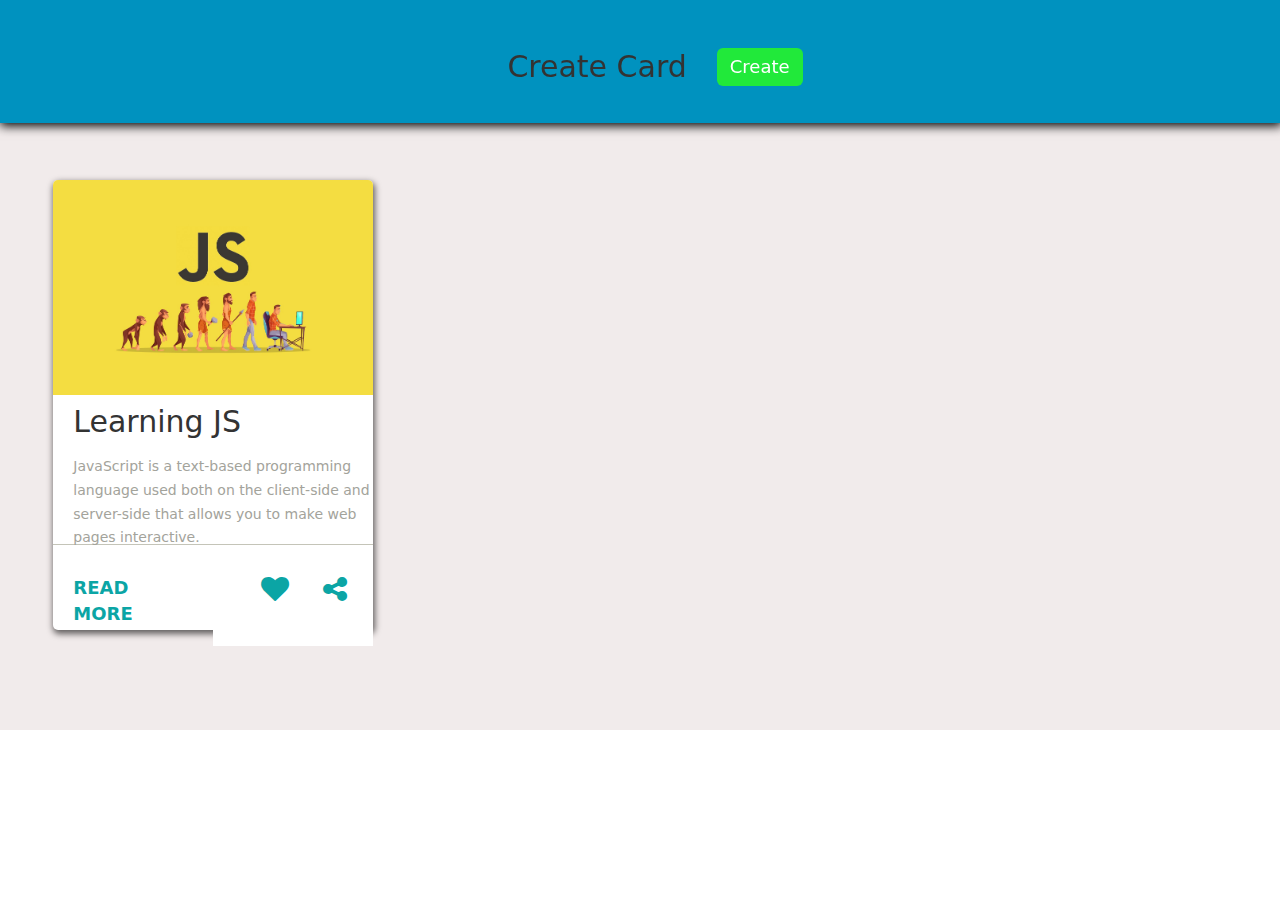
<file: index.html>
<!DOCTYPE html>
<html>
<head>
	<title>Adding data</title>
	<link rel="stylesheet" type="text/css" href="css/adding_cards.css">
<link rel="stylesheet" href="https://cdnjs.cloudflare.com/ajax/libs/font-awesome/4.7.0/css/font-awesome.min.css">
  <meta name="viewport" content="width=device-width, initial-scale=1">
  <link rel="stylesheet" href="https://maxcdn.bootstrapcdn.com/bootstrap/3.4.1/css/bootstrap.min.css">
  <script src="https://ajax.googleapis.com/ajax/libs/jquery/3.5.1/jquery.min.js"></script>
  <script src="https://maxcdn.bootstrapcdn.com/bootstrap/3.4.1/js/bootstrap.min.js"></script>
</head>
<body>
    <div id="container" class="container">
  <h2>Create Card</h2>
  <!-- Trigger the modal with a button -->
  <button type="button" class="btn btn-default btn-lg" id="myBtn">Create</button>
  <!-- Modal -->
  <div class="modal fade" id="myModal" role="dialog">
    <div class="modal-dialog">
      <!-- Modal content-->
      <div class="modal-content">
        <div class="modal-header" style="padding:35px 50px;">
          <button type="button" class="close" data-dismiss="modal">&times;</button>
          <h4>Create Card</h4>
        </div>
        <div class="modal-body" style="padding:40px 50px;">
          <form role="form">
            <div class="form-group">
              <label for="image">Image</label>
              <input type="text" class="form-control" id="image" placeholder="Folder/Image Name">
            </div>
            <div class="form-group">
              <label for="title">Title</label>
              <input type="text" class="form-control" id="title" placeholder="Enter Title">
            </div>
            <div class="form-group">
              <label for="content">Content</label>
              <textarea type="text" class="form-control" id="content" placeholder="Enter Content"></textarea> 
            </div>
            <div class="form-group">
              <label for="link">Link</label>
              <input type="text" class="form-control" id="link" placeholder="Enter Link with .html">
            </div>
              <button id ="btnSave" class="btn btn-success btn-blocks" onclick="card_saver();return false;">Create</button>
          </form>
        </div>
      </div>
      
    </div>
  </div> 
</div>
<div id="main_div"></div>

<script type="text/javascript">
	$(document).ready(function(){
  $("#myBtn").click(function(){
    $("#myModal").modal();
    $('#btnSave').click(function() {
   $('#myModal').modal('hide');
});
  });
});
   document.getElementById('main_div').innerHTML += '<div class ="cards"><img src="image/js.jpeg">'+'<h1 class="h1">' + "Learning JS" + '</h1><p>' + "JavaScript is a text-based programming language used both on the client-side and server-side that allows you to make web pages interactive." + '</p><a href= " ' + "js_cards.html"+ '" target="blank">READ MORE</a><i class="fa fa-2x fa-heart">' + '</i><i class="fa fa-2x fa-share-alt i1">' + '</i></div>';

      var data = [];
      var storedNames = JSON.parse(localStorage.getItem("data"));
      for (var i = 0; i < storedNames.length; i++) 
			{ 

      document.getElementById('main_div').innerHTML += '<div class ="cards"><img src="'+storedNames[i].image+'">'+'<h1 class="h1">' + storedNames[i].title + '</h1><p>' + storedNames[i].content + '</p><a href= " ' + storedNames[i].link+ '" target="blank">READ MORE</a><i class="fa fa-2x fa-heart">' + '</i><i class="fa fa-2x fa-share-alt i1">' + '</i></div>';
			}
			function card_saver() {
				  if (storedNames !== null) 
      {
					for (var i = 0; i < storedNames.length; i++) 
          {
					     data.push(storedNames[i]);
					}
				var image = document.getElementById('image').value;
				var title = document.getElementById('title').value;
				var content = document.getElementById('content').value;
				var link = document.getElementById('link').value;
        data.push({image : image, title : title, content : content, link : link})
				localStorage.setItem("data", JSON.stringify(data));
				location.reload();
			}else{ 
    				var image = document.getElementById('image').value;
    				var title = document.getElementById('title').value;
    				var content = document.getElementById('content').value;
    				var link = document.getElementById('link').value;
    				data.push({image : image, title : title, content : content, link : link});
    				localStorage.setItem("data", JSON.stringify(data));
    				location.reload();
		      }
}
 window.addEventListener('scroll',function() {
       var header = document.getElementById('container');
       header.classList.toggle('sticky',window.scrollY > 0);
     })
</script>
</body>
</html>
</file>
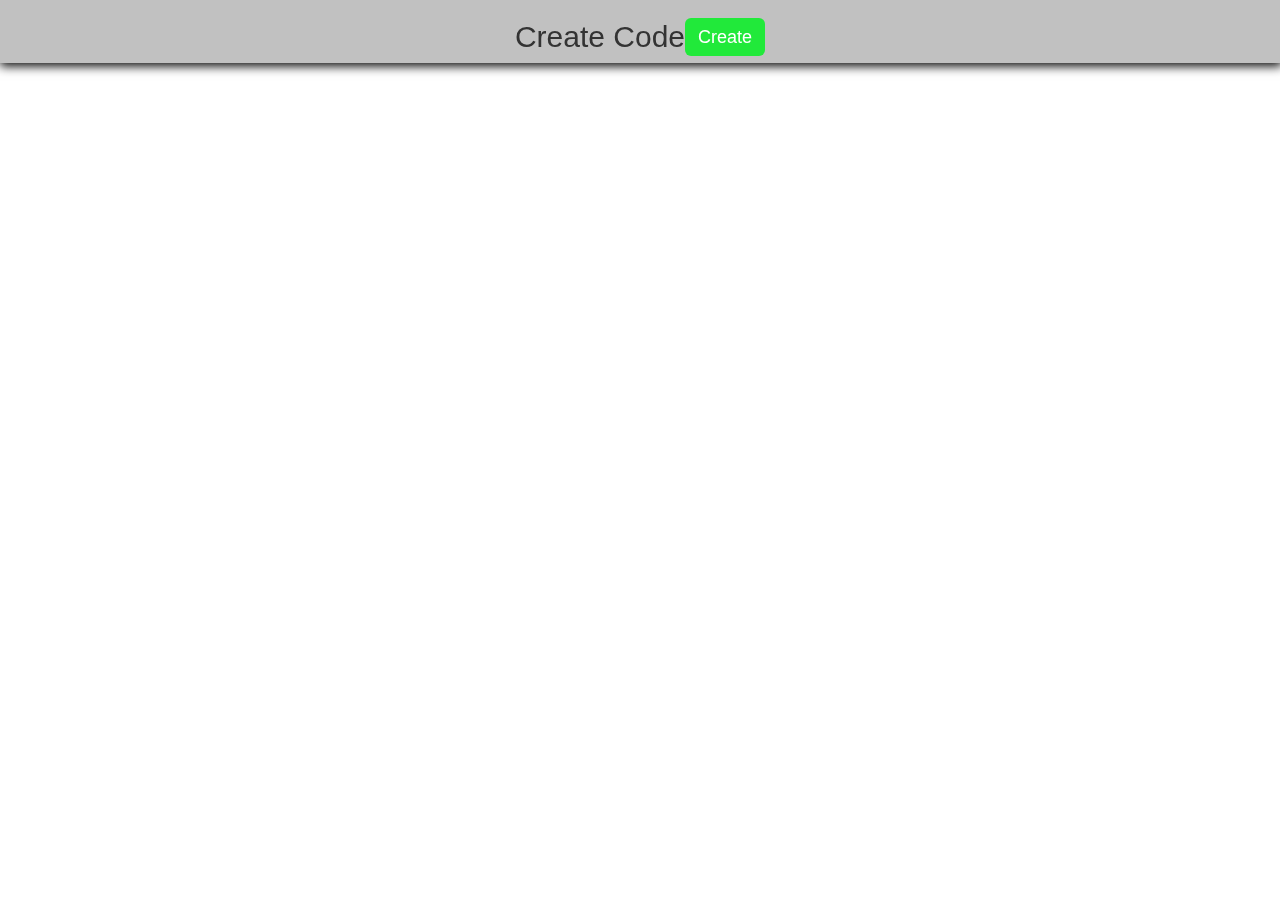
<file: adding_anagram.html>
<!DOCTYPE html>
<html>
<head>
	<title>Anagram_code</title>
	<link rel="stylesheet" type="text/css" href="css/codes.css">
	<link rel="stylesheet" href="https://cdnjs.cloudflare.com/ajax/libs/font-awesome/4.7.0/css/font-awesome.min.css">
  <meta name="viewport" content="width=device-width, initial-scale=1">
  <link rel="stylesheet" href="https://maxcdn.bootstrapcdn.com/bootstrap/3.4.1/css/bootstrap.min.css">
  <script src="https://ajax.googleapis.com/ajax/libs/jquery/3.5.1/jquery.min.js"></script>
  <script src="https://maxcdn.bootstrapcdn.com/bootstrap/3.4.1/js/bootstrap.min.js"></script>
</head>
<body>
	<div id="container" class="container">
  <h3>Create Code</h3>
  <!-- Trigger the modal with a button -->
  <button type="button" class="btn btn-default btn-lg" id="myBtn">Create</button>
  <!-- Modal -->
  <div class="modal fade" id="myModal" role="dialog">
    <div class="modal-dialog">
      <!-- Modal content-->
      <div class="modal-content">
        <div class="modal-header" style="padding:35px 50px;">
          <button type="button" class="close" data-dismiss="modal">&times;</button>
          <h4>Create Code</h4>
        </div>
        <div class="modal-body" style="padding:40px 50px;">
          <form role="form">
            <div class="form-group">
              <label for="heading">Task Heading</label>
              <input type="text" class="form-control" id="heading" placeholder="Task Heading">
            </div>
            <div class="form-group">
              <label for="definition">Definition</label>
              <input type="text" class="form-control" id="definition" value="Definition:">
            </div>
            <div class="form-group">
              <label for="content">Content</label>
              <textarea type="text" class="form-control" id="content" placeholder="Enter Content"></textarea> 
            </div>
            <div class="form-group">
              <label for="code_title">Code Title</label>
              <input type="text" class="form-control" id="code_title" value="Code:">
            </div>
            <div class="form-group">
              <label for="code">Code</label>
              <textarea type="text" class="form-control" id="code" placeholder="Enter Code"></textarea> 
            </div>
            <div class="form-group">
              <label for="temp_heading">Temp Heading</label>
              <input type="text" class="form-control" id="temp_heading" placeholder="Task Heading">
            </div>
            <div class="form-group">
              <label for="temp_definition">Definition</label>
              <input type="text" class="form-control" id="temp_definition" value="Definition:">
            </div>
            <div class="form-group">
              <label for="temp_content">Content</label>
              <textarea type="text" class="form-control" id="temp_content" placeholder="Enter Content"></textarea> 
            </div>
            <div class="form-group">
             <label for="result">Result</label>
              <input type="text" class="form-control" id="result" value="Result:">
            </div>
            <div class="form-group">
              <label for="result_content">Content</label>
              <textarea type="text" class="form-control" id="result_content" placeholder="Enter Content"></textarea> 
            </div>
              <button id ="btnSave" class="btn btn-success btn-blocks" onclick="card_saver();return false;">Create</button>
          </form>
        </div>
      </div>  
    </div>
  </div> 
</div>
<div id="container1">
</div>

<script type="text/javascript">
	$(document).ready(function(){
              $("#myBtn").click(function(){
                $("#myModal").modal();
                $('#btnSave').click(function() {
               $('#myModal').modal('hide');
            });
              });
            });

			      var anagram = [];
      var storedNames = JSON.parse(localStorage.getItem("anagram"));
      for (var i = 0; i < storedNames.length; i++) 
      { 
      document.getElementById('container1').innerHTML += '<div class ="task"><h1>' + storedNames[i].heading + '</h1><h2>' + storedNames[i].definition + '</h2><p>' + storedNames[i].content + '</p></div><div class ="temp"><h1>' + storedNames[i].temp_heading + '</h1><h2>' + storedNames[i].temp_definition + '</h2><p>' + storedNames[i].temp_content + '</p></div><div class ="code"><h1>' + storedNames[i].code_title + '</h1><pre>' + storedNames[i].code + '</pre></div><div class ="result"><h1>' + storedNames[i].result + '</h1><p>' + storedNames[i].result_content + '</p></div>';

      }
      function card_saver() {
          if (storedNames !== null) 
      {
          for (var i = 0; i < storedNames.length; i++) 
          {
               anagram.push(storedNames[i]);
          }
        var heading = document.getElementById('heading').value;
        var definition = document.getElementById('definition').value;
        var content = document.getElementById('content').value;
        var code_title = document.getElementById('code_title').value;
        var code = document.getElementById('code').value;
        var temp_heading = document.getElementById('temp_heading').value;
        var temp_definition = document.getElementById('temp_definition').value;
        var temp_content = document.getElementById('temp_content').value;
        var result = document.getElementById('result').value;
        var result_content = document.getElementById('result_content').value;
        anagram.push(
        	{heading : heading, definition : definition, content : content, code_title : code_title, code : code, temp_heading : temp_heading, temp_definition : temp_definition, temp_content : temp_content, result : result, result_content : result_content});
        localStorage.setItem("anagram", JSON.stringify(anagram));
        location.reload();
      }else{ 
            var heading = document.getElementById('heading').value;
        var definition = document.getElementById('definition').value;
        var content = document.getElementById('content').value;
        var code_title = document.getElementById('code_title').value;
        var code = document.getElementById('code').value;
        var temp_heading = document.getElementById('temp_heading').value;
        var temp_definition = document.getElementById('temp_definition').value;
        var temp_content = document.getElementById('temp_content').value;
        var result = document.getElementById('result').value;
        var result_content = document.getElementById('result_content').value;
        anagram.push(
        	{heading : heading, definition : definition, content : content, code_title : code_title, code : code, temp_heading : temp_heading, temp_definition : temp_definition, temp_content : temp_content, result : result, result_content : result_content});
        localStorage.setItem("anagram", JSON.stringify(anagram));
        location.reload();
          }
}
       window.addEventListener('scroll',function() {
       var header = document.getElementById('container');
       header.classList.toggle('sticky',window.scrollY > 0);
     })
</script>
</body>
</html>
</file>
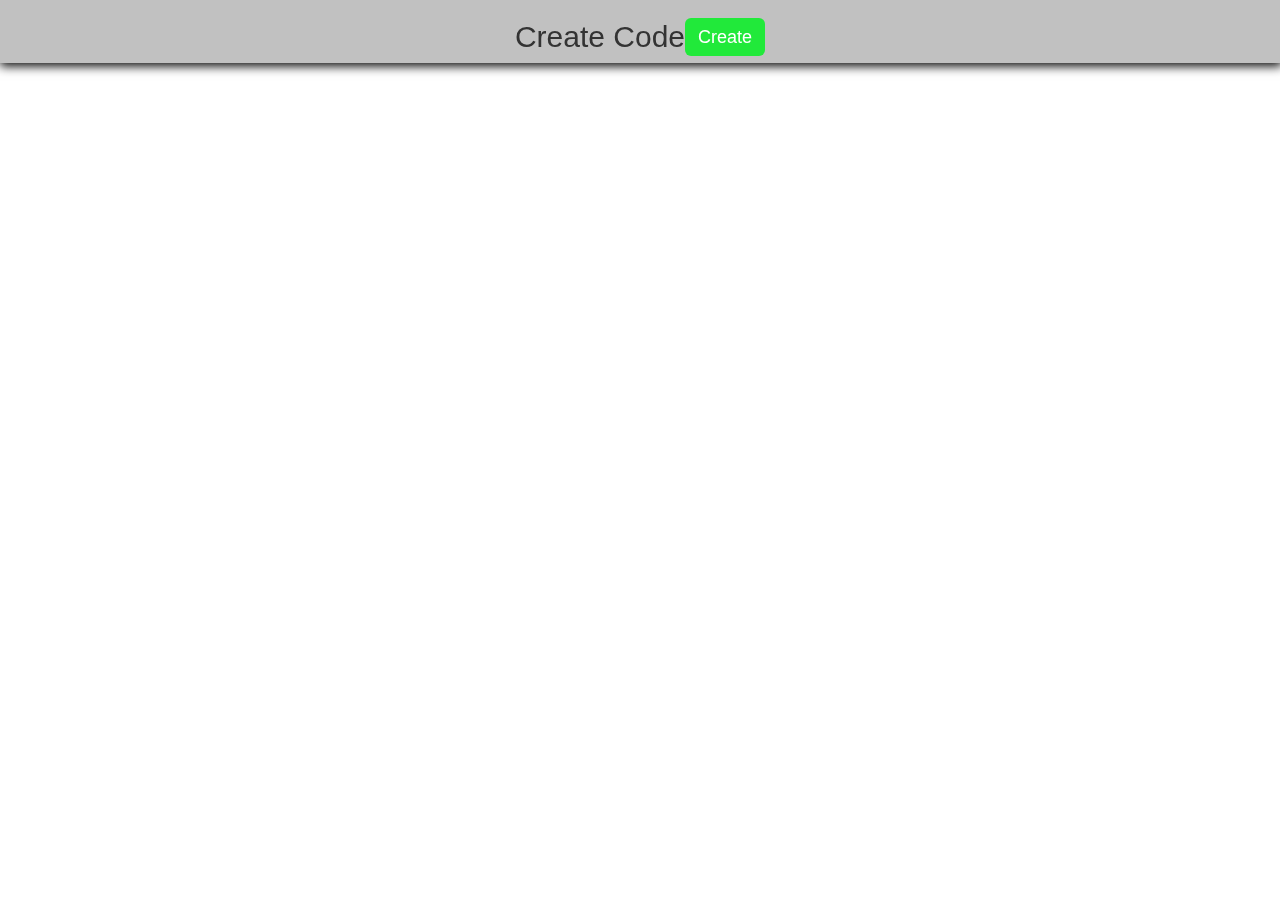
<file: adding_form.html>
<!DOCTYPE html>
<html>
<head>
	<title>Form_code</title>
	<link rel="stylesheet" type="text/css" href="css/codes.css">
	<link rel="stylesheet" href="https://cdnjs.cloudflare.com/ajax/libs/font-awesome/4.7.0/css/font-awesome.min.css">
  <meta name="viewport" content="width=device-width, initial-scale=1">
  <link rel="stylesheet" href="https://maxcdn.bootstrapcdn.com/bootstrap/3.4.1/css/bootstrap.min.css">
  <script src="https://ajax.googleapis.com/ajax/libs/jquery/3.5.1/jquery.min.js"></script>
  <script src="https://maxcdn.bootstrapcdn.com/bootstrap/3.4.1/js/bootstrap.min.js"></script>
</head>
<body>
	<div id="container" class="container">
  <h3>Create Code</h3>
  <!-- Trigger the modal with a button -->
  <button type="button" class="btn btn-default btn-lg" id="myBtn">Create</button>
  <!-- Modal -->
  <div class="modal fade" id="myModal" role="dialog">
    <div class="modal-dialog">
      <!-- Modal content-->
      <div class="modal-content">
        <div class="modal-header" style="padding:35px 50px;">
          <button type="button" class="close" data-dismiss="modal">&times;</button>
          <h4>Create Code</h4>
        </div>
        <div class="modal-body" style="padding:40px 50px;">
          <form role="form">
            <div class="form-group">
              <label for="heading">Task Heading</label>
              <input type="text" class="form-control" id="heading" placeholder="Task Heading">
            </div>
            <div class="form-group">
              <label for="definition">Definition</label>
              <input type="text" class="form-control" id="definition" value="Definition:">
            </div>
            <div class="form-group">
              <label for="content">Content</label>
              <textarea type="text" class="form-control" id="content" placeholder="Enter Content"></textarea> 
            </div>
            <div class="form-group">
              <label for="code_title">Code Title</label>
              <input type="text" class="form-control" id="code_title" value="Code:">
            </div>
            <div class="form-group">
              <label for="code">Code</label>
              <textarea type="text" class="form-control" id="code" placeholder="Enter Code"></textarea> 
            </div>
            <div class="form-group">
              <label for="temp_heading">Temp Heading</label>
              <input type="text" class="form-control" id="temp_heading" placeholder="Task Heading">
            </div>
            <div class="form-group">
              <label for="temp_definition">Definition</label>
              <input type="text" class="form-control" id="temp_definition" value="Definition:">
            </div>
            <div class="form-group">
              <label for="temp_content">Content</label>
              <textarea type="text" class="form-control" id="temp_content" placeholder="Enter Content"></textarea> 
            </div>
            <div class="form-group">
             <label for="result">Result</label>
              <input type="text" class="form-control" id="result" value="Result:">
            </div>
            <div class="form-group">
              <label for="result_content">Content</label>
              <textarea type="text" class="form-control" id="result_content" placeholder="Enter Content"></textarea> 
            </div>
              <button id ="btnSave" class="btn btn-success btn-blocks" onclick="card_saver();return false;">Create</button>
          </form>
        </div>
      </div>  
    </div>
  </div> 
</div>
<div id="container1">
</div>

<script type="text/javascript">
	$(document).ready(function(){
              $("#myBtn").click(function(){
                $("#myModal").modal();
                $('#btnSave').click(function() {
               $('#myModal').modal('hide');
            });
              });
            });

			      var form = [];
      var storedNames = JSON.parse(localStorage.getItem("form"));
      for (var i = 0; i < storedNames.length; i++) 
      { 
      document.getElementById('container1').innerHTML += '<div class ="task"><h1>' + storedNames[i].heading + '</h1><h2>' + storedNames[i].definition + '</h2><p>' + storedNames[i].content + '</p></div><div class ="temp"><h1>' + storedNames[i].temp_heading + '</h1><h2>' + storedNames[i].temp_definition + '</h2><p>' + storedNames[i].temp_content + '</p></div><div class ="code"><h1>' + storedNames[i].code_title + '</h1><pre>' + storedNames[i].code + '</pre></div><div class ="result"><h1>' + storedNames[i].result + '</h1><p>' + storedNames[i].result_content + '</p></div>';

      }
      function card_saver() {
          if (storedNames !== null) 
      {
          for (var i = 0; i < storedNames.length; i++) 
          {
               form.push(storedNames[i]);
          }
        var heading = document.getElementById('heading').value;
        var definition = document.getElementById('definition').value;
        var content = document.getElementById('content').value;
        var code_title = document.getElementById('code_title').value;
        var code = document.getElementById('code').value;
        var temp_heading = document.getElementById('temp_heading').value;
        var temp_definition = document.getElementById('temp_definition').value;
        var temp_content = document.getElementById('temp_content').value;
        var result = document.getElementById('result').value;
        var result_content = document.getElementById('result_content').value;
        form.push(
        	{heading : heading, definition : definition, content : content, code_title : code_title, code : code, temp_heading : temp_heading, temp_definition : temp_definition, temp_content : temp_content, result : result, result_content : result_content});
        localStorage.setItem("form", JSON.stringify(form));
        location.reload();
      }else{ 
            var heading = document.getElementById('heading').value;
        var definition = document.getElementById('definition').value;
        var content = document.getElementById('content').value;
        var code_title = document.getElementById('code_title').value;
        var code = document.getElementById('code').value;
        var temp_heading = document.getElementById('temp_heading').value;
        var temp_definition = document.getElementById('temp_definition').value;
        var temp_content = document.getElementById('temp_content').value;
        var result = document.getElementById('result').value;
        var result_content = document.getElementById('result_content').value;
        form.push(
        	{heading : heading, definition : definition, content : content, code_title : code_title, code : code, temp_heading : temp_heading, temp_definition : temp_definition, temp_content : temp_content, result : result, result_content : result_content});
        localStorage.setItem("form", JSON.stringify(form));
        location.reload();
          }
}
       window.addEventListener('scroll',function() {
       var header = document.getElementById('container');
       header.classList.toggle('sticky',window.scrollY > 0);
     })
</script>
</body>
</html>
</file>
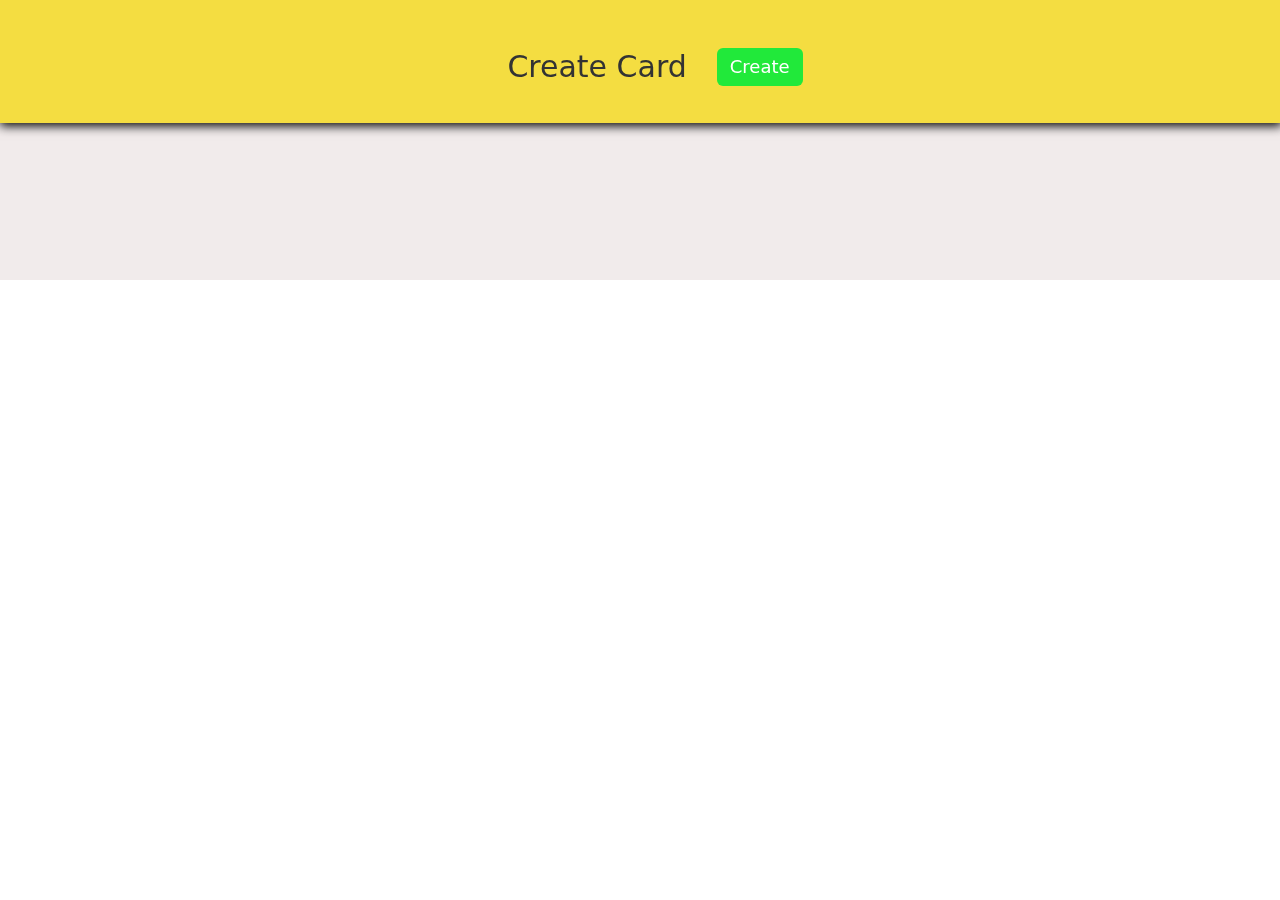
<file: adding_js_cards.html>
<!DOCTYPE html>
<html>
<head>
    <title>Adding_JS_cards</title>
    <link rel="stylesheet" type="text/css" href="css/adding_js_cards.css">
    <link rel="stylesheet" href="https://cdnjs.cloudflare.com/ajax/libs/font-awesome/4.7.0/css/font-awesome.min.css">
  <meta name="viewport" content="width=device-width, initial-scale=1">
  <link rel="stylesheet" href="https://maxcdn.bootstrapcdn.com/bootstrap/3.4.1/css/bootstrap.min.css">
  <script src="https://ajax.googleapis.com/ajax/libs/jquery/3.5.1/jquery.min.js"></script>
  <script src="https://maxcdn.bootstrapcdn.com/bootstrap/3.4.1/js/bootstrap.min.js"></script>
</head>
<body>
<div id="container" class="container">
  <h3>Create Card</h3>
  <!-- Trigger the modal with a button -->
  <button type="button" class="btn btn-default btn-lg" id="myBtn">Create</button>
  <!-- Modal -->
  <div class="modal fade" id="myModal" role="dialog">
    <div class="modal-dialog">
      <!-- Modal content-->
      <div class="modal-content">
        <div class="modal-header" style="padding:35px 50px;">
          <button type="button" class="close" data-dismiss="modal">&times;</button>
          <h4>Create Card</h4>
        </div>
        <div class="modal-body" style="padding:40px 50px;">
          <form role="form">
            <div class="form-group">
              <label for="heading">Task Heading</label>
              <input type="text" class="form-control" id="heading" placeholder="Task Heading">
            </div>
            <div class="form-group">
              <label for="definition">Definition</label>
              <input type="text" class="form-control" id="definition" value="Definition:">
            </div>
            <div class="form-group">
              <label for="content">Content</label>
              <textarea type="text" class="form-control" id="content" placeholder="Enter Content"></textarea> 
            </div>
            <div class="form-group">
              <label for="link">Link</label>
              <input type="text" class="form-control" id="link" placeholder="Enter Link with .html">
            </div>
              <button id ="btnSave" class="btn btn-success btn-blocks" onclick="card_saver();return false;">Create</button>
          </form>
        </div>
      </div>  
    </div>
  </div> 
</div>
<div id="main_div"></div>

    <script type="text/javascript">
            $(document).ready(function(){
              $("#myBtn").click(function(){
                $("#myModal").modal();
                $('#btnSave').click(function() {
               $('#myModal').modal('hide');
            });
              });
            });

      var js_data = [];
      var storedNames = JSON.parse(localStorage.getItem("js_data"));
      for (var i = 0; i < storedNames.length; i++) 
      { 
      document.getElementById('main_div').innerHTML += '<div class ="cards"><h1>' + storedNames[i].heading + '</h1><h2>' + storedNames[i].definition + '</h2><p>' + storedNames[i].content + '</p><a href= " ' + storedNames[i].link+ '">VEIW CODE</a><i class="fa fa-2x fa-heart">' + '</i><i class="fa fa-2x fa-share-alt i1">' + '</i></div>';
      }
      function card_saver() {
          if (storedNames !== null) 
      {
          for (var i = 0; i < storedNames.length; i++) 
          {
               js_data.push(storedNames[i]);
          }
        var heading = document.getElementById('heading').value;
        var definition = document.getElementById('definition').value;
        var content = document.getElementById('content').value;
        var link = document.getElementById('link').value;
        js_data.push({heading : heading, definition : definition, content : content, link : link})
        localStorage.setItem("js_data", JSON.stringify(js_data));
        location.reload();
      }else{ 
            var heading = document.getElementById('heading').value;
            var definition = document.getElementById('definition').value;
            var content = document.getElementById('content').value;
            var link = document.getElementById('link').value;
            js_data.push({heading : heading, definition : definition, content : content, link : link});
            localStorage.setItem("js_data", JSON.stringify(js_data));
            location.reload();
          }
}
       window.addEventListener('scroll',function() {
       var header = document.getElementById('container');
       header.classList.toggle('sticky',window.scrollY > 0);
     })
    </script>

</body>
</html>
</file>
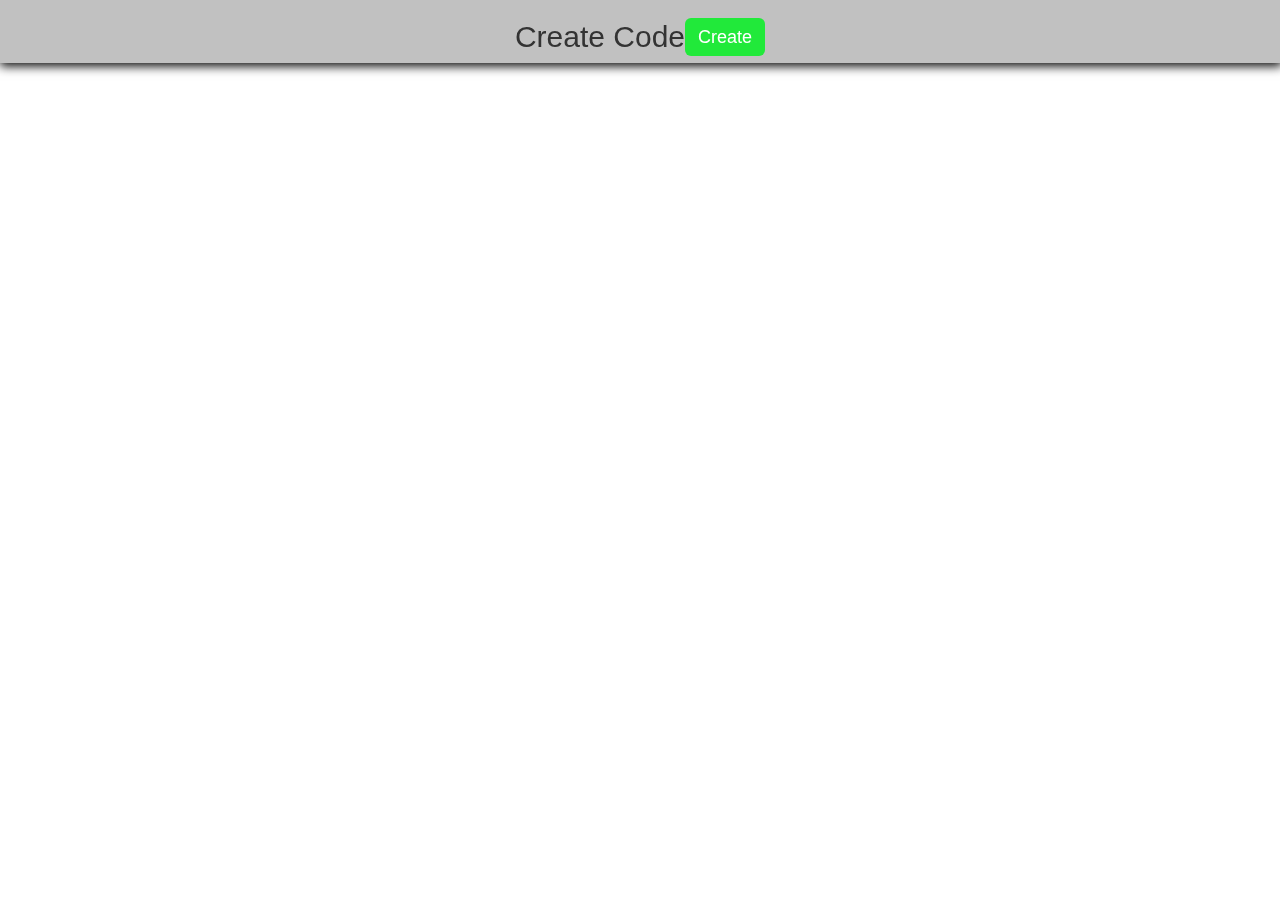
<file: adding_longstring.html>
<!DOCTYPE html>
<html>
<head>
	<title>Longest String_
	code</title>
	<link rel="stylesheet" type="text/css" href="css/codes.css">
	<link rel="stylesheet" href="https://cdnjs.cloudflare.com/ajax/libs/font-awesome/4.7.0/css/font-awesome.min.css">
  <meta name="viewport" content="width=device-width, initial-scale=1">
  <link rel="stylesheet" href="https://maxcdn.bootstrapcdn.com/bootstrap/3.4.1/css/bootstrap.min.css">
  <script src="https://ajax.googleapis.com/ajax/libs/jquery/3.5.1/jquery.min.js"></script>
  <script src="https://maxcdn.bootstrapcdn.com/bootstrap/3.4.1/js/bootstrap.min.js"></script>
</head>
<body>
	<div id="container" class="container">
  <h3>Create Code</h3>
  <!-- Trigger the modal with a button -->
  <button type="button" class="btn btn-default btn-lg" id="myBtn">Create</button>
  <!-- Modal -->
  <div class="modal fade" id="myModal" role="dialog">
    <div class="modal-dialog">
      <!-- Modal content-->
      <div class="modal-content">
        <div class="modal-header" style="padding:35px 50px;">
          <button type="button" class="close" data-dismiss="modal">&times;</button>
          <h4>Create Code</h4>
        </div>
        <div class="modal-body" style="padding:40px 50px;">
          <form role="form">
            <div class="form-group">
              <label for="heading">Task Heading</label>
              <input type="text" class="form-control" id="heading" placeholder="Task Heading">
            </div>
            <div class="form-group">
              <label for="definition">Definition</label>
              <input type="text" class="form-control" id="definition" value="Definition:">
            </div>
            <div class="form-group">
              <label for="content">Content</label>
              <textarea type="text" class="form-control" id="content" placeholder="Enter Content"></textarea> 
            </div>
            <div class="form-group">
              <label for="code_title">Code Title</label>
              <input type="text" class="form-control" id="code_title" value="Code:">
            </div>
            <div class="form-group">
              <label for="code">Code</label>
              <textarea type="text" class="form-control" id="code" placeholder="Enter Code"></textarea> 
            </div>
            <div class="form-group">
              <label for="temp_heading">Temp Heading</label>
              <input type="text" class="form-control" id="temp_heading" placeholder="Task Heading">
            </div>
            <div class="form-group">
              <label for="temp_definition">Definition</label>
              <input type="text" class="form-control" id="temp_definition" value="Definition:">
            </div>
            <div class="form-group">
              <label for="temp_content">Content</label>
              <textarea type="text" class="form-control" id="temp_content" placeholder="Enter Content"></textarea> 
            </div>
            <div class="form-group">
             <label for="result">Result</label>
              <input type="text" class="form-control" id="result" value="Result:">
            </div>
            <div class="form-group">
              <label for="result_content">Content</label>
              <textarea type="text" class="form-control" id="result_content" placeholder="Enter Content"></textarea> 
            </div>
              <button id ="btnSave" class="btn btn-success btn-blocks" onclick="card_saver();return false;">Create</button>
          </form>
        </div>
      </div>  
    </div>
  </div> 
</div>
<div id="container1">
</div>

<script type="text/javascript">
	$(document).ready(function(){
              $("#myBtn").click(function(){
                $("#myModal").modal();
                $('#btnSave').click(function() {
               $('#myModal').modal('hide');
            });
              });
            });

			      var longest = [];
      var storedNames = JSON.parse(localStorage.getItem("longest"));
      for (var i = 0; i < storedNames.length; i++) 
      { 
      document.getElementById('container1').innerHTML += '<div class ="task"><h1>' + storedNames[i].heading + '</h1><h2>' + storedNames[i].definition + '</h2><p>' + storedNames[i].content + '</p></div><div class ="temp"><h1>' + storedNames[i].temp_heading + '</h1><h2>' + storedNames[i].temp_definition + '</h2><p>' + storedNames[i].temp_content + '</p></div><div class ="code"><h1>' + storedNames[i].code_title + '</h1><pre>' + storedNames[i].code + '</pre></div><div class ="result"><h1>' + storedNames[i].result + '</h1><p>' + storedNames[i].result_content + '</p></div>';

      }
      function card_saver() {
          if (storedNames !== null) 
      {
          for (var i = 0; i < storedNames.length; i++) 
          {
               longest.push(storedNames[i]);
          }
        var heading = document.getElementById('heading').value;
        var definition = document.getElementById('definition').value;
        var content = document.getElementById('content').value;
        var code_title = document.getElementById('code_title').value;
        var code = document.getElementById('code').value;
        var temp_heading = document.getElementById('temp_heading').value;
        var temp_definition = document.getElementById('temp_definition').value;
        var temp_content = document.getElementById('temp_content').value;
        var result = document.getElementById('result').value;
        var result_content = document.getElementById('result_content').value;
        longest.push(
        	{heading : heading, definition : definition, content : content, code_title : code_title, code : code, temp_heading : temp_heading, temp_definition : temp_definition, temp_content : temp_content, result : result, result_content : result_content});
        localStorage.setItem("longest", JSON.stringify(longest));
        location.reload();
      }else{ 
            var heading = document.getElementById('heading').value;
        var definition = document.getElementById('definition').value;
        var content = document.getElementById('content').value;
        var code_title = document.getElementById('code_title').value;
        var code = document.getElementById('code').value;
        var temp_heading = document.getElementById('temp_heading').value;
        var temp_definition = document.getElementById('temp_definition').value;
        var temp_content = document.getElementById('temp_content').value;
        var result = document.getElementById('result').value;
        var result_content = document.getElementById('result_content').value;
        longest.push(
        	{heading : heading, definition : definition, content : content, code_title : code_title, code : code, temp_heading : temp_heading, temp_definition : temp_definition, temp_content : temp_content, result : result, result_content : result_content});
        localStorage.setItem("longest", JSON.stringify(longest));
        location.reload();
          }
}
       window.addEventListener('scroll',function() {
       var header = document.getElementById('container');
       header.classList.toggle('sticky',window.scrollY > 0);
     })
</script>
</body>
</html>
</file>
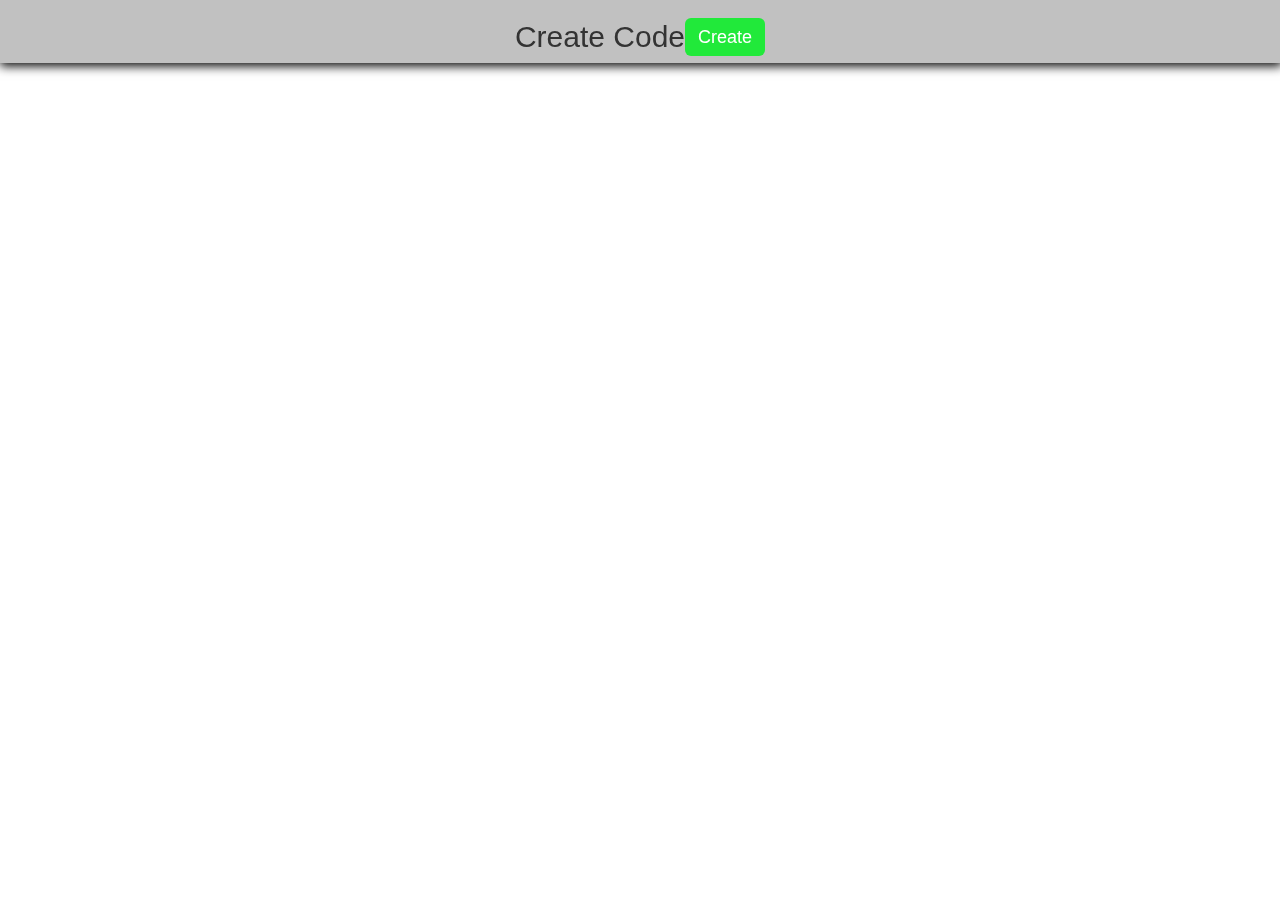
<file: adding_oddeven.html>
<!DOCTYPE html>
<html>
<head>
	<title>OddEven_code</title>
	<link rel="stylesheet" type="text/css" href="css/codes.css">
	<link rel="stylesheet" href="https://cdnjs.cloudflare.com/ajax/libs/font-awesome/4.7.0/css/font-awesome.min.css">
  <meta name="viewport" content="width=device-width, initial-scale=1">
  <link rel="stylesheet" href="https://maxcdn.bootstrapcdn.com/bootstrap/3.4.1/css/bootstrap.min.css">
  <script src="https://ajax.googleapis.com/ajax/libs/jquery/3.5.1/jquery.min.js"></script>
  <script src="https://maxcdn.bootstrapcdn.com/bootstrap/3.4.1/js/bootstrap.min.js"></script>
</head>
<body>
	<div id="container" class="container">
  <h3>Create Code</h3>
  <!-- Trigger the modal with a button -->
  <button type="button" class="btn btn-default btn-lg" id="myBtn">Create</button>
  <!-- Modal -->
  <div class="modal fade" id="myModal" role="dialog">
    <div class="modal-dialog">
      <!-- Modal content-->
      <div class="modal-content">
        <div class="modal-header" style="padding:35px 50px;">
          <button type="button" class="close" data-dismiss="modal">&times;</button>
          <h4>Create Code</h4>
        </div>
        <div class="modal-body" style="padding:40px 50px;">
          <form role="form">
            <div class="form-group">
              <label for="heading">Task Heading</label>
              <input type="text" class="form-control" id="heading" placeholder="Task Heading">
            </div>
            <div class="form-group">
              <label for="definition">Definition</label>
              <input type="text" class="form-control" id="definition" value="Definition:">
            </div>
            <div class="form-group">
              <label for="content">Content</label>
              <textarea type="text" class="form-control" id="content" placeholder="Enter Content"></textarea> 
            </div>
            <div class="form-group">
              <label for="code_title">Code Title</label>
              <input type="text" class="form-control" id="code_title" value="Code:">
            </div>
            <div class="form-group">
              <label for="code">Code</label>
              <textarea type="text" class="form-control" id="code" placeholder="Enter Code"></textarea> 
            </div>
            <div class="form-group">
              <label for="temp_heading">Temp Heading</label>
              <input type="text" class="form-control" id="temp_heading" placeholder="Task Heading">
            </div>
            <div class="form-group">
              <label for="temp_definition">Definition</label>
              <input type="text" class="form-control" id="temp_definition" value="Definition:">
            </div>
            <div class="form-group">
              <label for="temp_content">Content</label>
              <textarea type="text" class="form-control" id="temp_content" placeholder="Enter Content"></textarea> 
            </div>
            <div class="form-group">
             <label for="result">Result</label>
              <input type="text" class="form-control" id="result" value="Result:">
            </div>
            <div class="form-group">
              <label for="result_content">Content</label>
              <textarea type="text" class="form-control" id="result_content" placeholder="Enter Content"></textarea> 
            </div>
              <button id ="btnSave" class="btn btn-success btn-blocks" onclick="card_saver();return false;">Create</button>
          </form>
        </div>
      </div>  
    </div>
  </div> 
</div>
<div id="container1">
</div>

<script type="text/javascript">
	$(document).ready(function(){
              $("#myBtn").click(function(){
                $("#myModal").modal();
                $('#btnSave').click(function() {
               $('#myModal').modal('hide');
            });
              });
            });

			      var oddeven = [];
      var storedNames = JSON.parse(localStorage.getItem("oddeven"));
      for (var i = 0; i < storedNames.length; i++) 
      { 
      document.getElementById('container1').innerHTML += '<div class ="task"><h1>' + storedNames[i].heading + '</h1><h2>' + storedNames[i].definition + '</h2><p>' + storedNames[i].content + '</p></div><div class ="temp"><h1>' + storedNames[i].temp_heading + '</h1><h2>' + storedNames[i].temp_definition + '</h2><p>' + storedNames[i].temp_content + '</p></div><div class ="code"><h1>' + storedNames[i].code_title + '</h1><pre>' + storedNames[i].code + '</pre></div><div class ="result"><h1>' + storedNames[i].result + '</h1><p>' + storedNames[i].result_content + '</p></div>';

      }
      function card_saver() {
          if (storedNames !== null) 
      {
          for (var i = 0; i < storedNames.length; i++) 
          {
               oddeven.push(storedNames[i]);
          }
        var heading = document.getElementById('heading').value;
        var definition = document.getElementById('definition').value;
        var content = document.getElementById('content').value;
        var code_title = document.getElementById('code_title').value;
        var code = document.getElementById('code').value;
        var temp_heading = document.getElementById('temp_heading').value;
        var temp_definition = document.getElementById('temp_definition').value;
        var temp_content = document.getElementById('temp_content').value;
        var result = document.getElementById('result').value;
        var result_content = document.getElementById('result_content').value;
        oddeven.push(
        	{heading : heading, definition : definition, content : content, code_title : code_title, code : code, temp_heading : temp_heading, temp_definition : temp_definition, temp_content : temp_content, result : result, result_content : result_content});
        localStorage.setItem("oddeven", JSON.stringify(oddeven));
        location.reload();
      }else{ 
            var heading = document.getElementById('heading').value;
        var definition = document.getElementById('definition').value;
        var content = document.getElementById('content').value;
        var code_title = document.getElementById('code_title').value;
        var code = document.getElementById('code').value;
        var temp_heading = document.getElementById('temp_heading').value;
        var temp_definition = document.getElementById('temp_definition').value;
        var temp_content = document.getElementById('temp_content').value;
        var result = document.getElementById('result').value;
        var result_content = document.getElementById('result_content').value;
        oddeven.push(
        	{heading : heading, definition : definition, content : content, code_title : code_title, code : code, temp_heading : temp_heading, temp_definition : temp_definition, temp_content : temp_content, result : result, result_content : result_content});
        localStorage.setItem("oddeven", JSON.stringify(oddeven));
        location.reload();
          }
}
       window.addEventListener('scroll',function() {
       var header = document.getElementById('container');
       header.classList.toggle('sticky',window.scrollY > 0);
     })
</script>
</body>
</html>
</file>
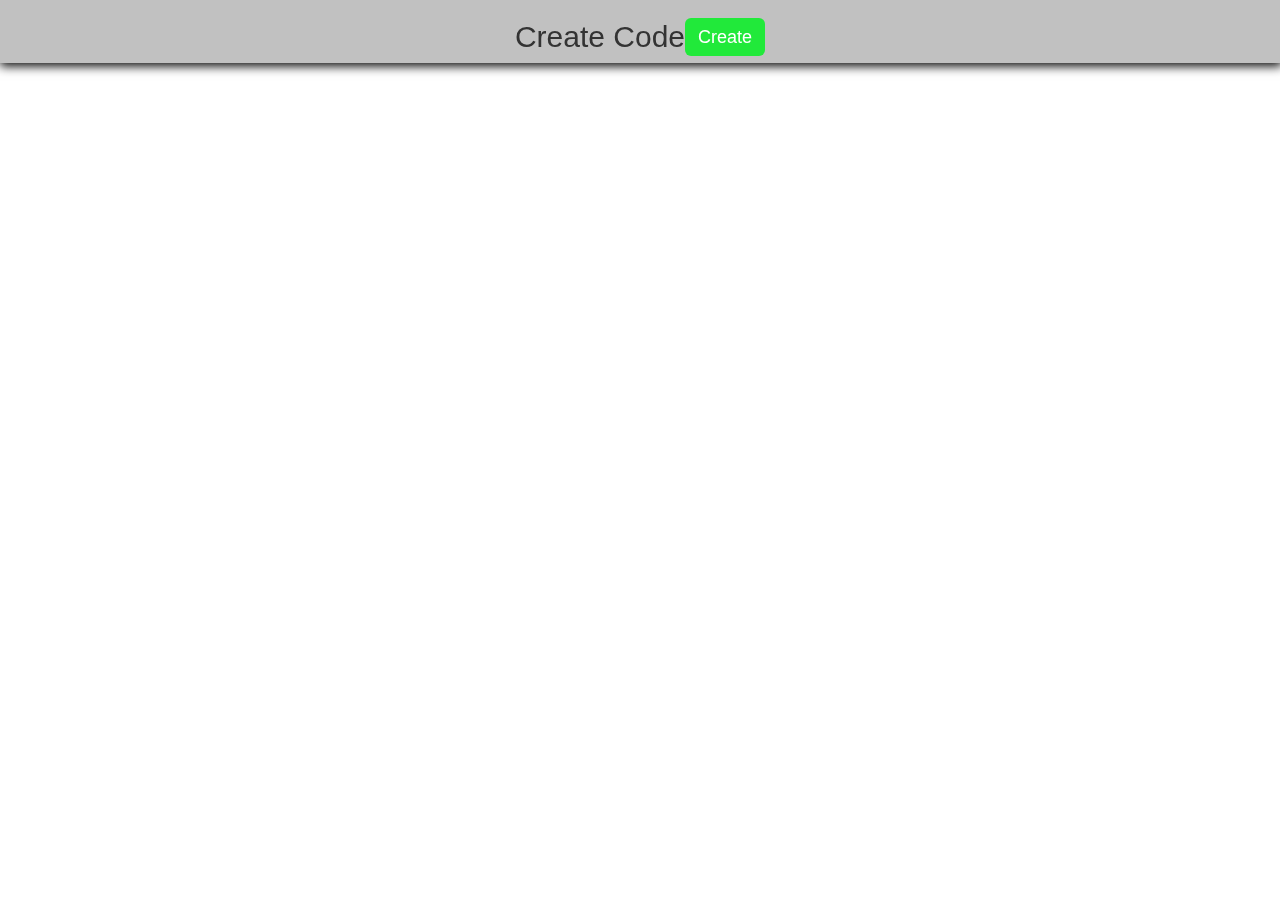
<file: adding_palindrome.html>
<!DOCTYPE html>
<html>
<head>
	<title>Palindrome_code</title>
	<link rel="stylesheet" type="text/css" href="css/codes.css">
	<link rel="stylesheet" href="https://cdnjs.cloudflare.com/ajax/libs/font-awesome/4.7.0/css/font-awesome.min.css">
  <meta name="viewport" content="width=device-width, initial-scale=1">
  <link rel="stylesheet" href="https://maxcdn.bootstrapcdn.com/bootstrap/3.4.1/css/bootstrap.min.css">
  <script src="https://ajax.googleapis.com/ajax/libs/jquery/3.5.1/jquery.min.js"></script>
  <script src="https://maxcdn.bootstrapcdn.com/bootstrap/3.4.1/js/bootstrap.min.js"></script>
</head>
<body>
	<div id="container" class="container">
  <h3>Create Code</h3>
  <!-- Trigger the modal with a button -->
  <button type="button" class="btn btn-default btn-lg" id="myBtn">Create</button>
  <!-- Modal -->
  <div class="modal fade" id="myModal" role="dialog">
    <div class="modal-dialog">
      <!-- Modal content-->
      <div class="modal-content">
        <div class="modal-header" style="padding:35px 50px;">
          <button type="button" class="close" data-dismiss="modal">&times;</button>
          <h4>Create Code</h4>
        </div>
        <div class="modal-body" style="padding:40px 50px;">
          <form role="form">
            <div class="form-group">
              <label for="heading">Task Heading</label>
              <input type="text" class="form-control" id="heading" placeholder="Task Heading">
            </div>
            <div class="form-group">
              <label for="definition">Definition</label>
              <input type="text" class="form-control" id="definition" value="Definition:">
            </div>
            <div class="form-group">
              <label for="content">Content</label>
              <textarea type="text" class="form-control" id="content" placeholder="Enter Content"></textarea> 
            </div>
            <div class="form-group">
              <label for="code_title">Code Title</label>
              <input type="text" class="form-control" id="code_title" value="Code:">
            </div>
            <div class="form-group">
              <label for="code">Code</label>
              <textarea type="text" class="form-control" id="code" placeholder="Enter Code"></textarea> 
            </div>
            <div class="form-group">
              <label for="temp_heading">Temp Heading</label>
              <input type="text" class="form-control" id="temp_heading" placeholder="Task Heading">
            </div>
            <div class="form-group">
              <label for="temp_definition">Definition</label>
              <input type="text" class="form-control" id="temp_definition" value="Definition:">
            </div>
            <div class="form-group">
              <label for="temp_content">Content</label>
              <textarea type="text" class="form-control" id="temp_content" placeholder="Enter Content"></textarea> 
            </div>
            <div class="form-group">
             <label for="result">Result</label>
              <input type="text" class="form-control" id="result" value="Result:">
            </div>
            <div class="form-group">
              <label for="result_content">Content</label>
              <textarea type="text" class="form-control" id="result_content" placeholder="Enter Content"></textarea> 
            </div>
              <button id ="btnSave" class="btn btn-success btn-blocks" onclick="card_saver();return false;">Create</button>
          </form>
        </div>
      </div>  
    </div>
  </div> 
</div>
<div id="container1">
</div>

<script type="text/javascript">
	$(document).ready(function(){
              $("#myBtn").click(function(){
                $("#myModal").modal();
                $('#btnSave').click(function() {
               $('#myModal').modal('hide');
            });
              });
            });

			      var palindrome = [];
      var storedNames = JSON.parse(localStorage.getItem("palindrome"));
      for (var i = 0; i < storedNames.length; i++) 
      { 
      document.getElementById('container1').innerHTML += '<div class ="task"><h1>' + storedNames[i].heading + '</h1><h2>' + storedNames[i].definition + '</h2><p>' + storedNames[i].content + '</p></div><div class ="temp"><h1>' + storedNames[i].temp_heading + '</h1><h2>' + storedNames[i].temp_definition + '</h2><p>' + storedNames[i].temp_content + '</p></div><div class ="code"><h1>' + storedNames[i].code_title + '</h1><pre>' + storedNames[i].code + '</pre></div><div class ="result"><h1>' + storedNames[i].result + '</h1><p>' + storedNames[i].result_content + '</p></div>';

      }
      function card_saver() {
          if (storedNames !== null) 
      {
          for (var i = 0; i < storedNames.length; i++) 
          {
               palindrome.push(storedNames[i]);
          }
        var heading = document.getElementById('heading').value;
        var definition = document.getElementById('definition').value;
        var content = document.getElementById('content').value;
        var code_title = document.getElementById('code_title').value;
        var code = document.getElementById('code').value;
        var temp_heading = document.getElementById('temp_heading').value;
        var temp_definition = document.getElementById('temp_definition').value;
        var temp_content = document.getElementById('temp_content').value;
        var result = document.getElementById('result').value;
        var result_content = document.getElementById('result_content').value;
        palindrome.push(
        	{heading : heading, definition : definition, content : content, code_title : code_title, code : code, temp_heading : temp_heading, temp_definition : temp_definition, temp_content : temp_content, result : result, result_content : result_content});
        localStorage.setItem("palindrome", JSON.stringify(palindrome));
        location.reload();
      }else{ 
            var heading = document.getElementById('heading').value;
        var definition = document.getElementById('definition').value;
        var content = document.getElementById('content').value;
        var code_title = document.getElementById('code_title').value;
        var code = document.getElementById('code').value;
        var temp_heading = document.getElementById('temp_heading').value;
        var temp_definition = document.getElementById('temp_definition').value;
        var temp_content = document.getElementById('temp_content').value;
        var result = document.getElementById('result').value;
        var result_content = document.getElementById('result_content').value;
        palindrome.push(
        	{heading : heading, definition : definition, content : content, code_title : code_title, code : code, temp_heading : temp_heading, temp_definition : temp_definition, temp_content : temp_content, result : result, result_content : result_content});
        localStorage.setItem("palindrome", JSON.stringify(palindrome));
        location.reload();
          }
}
       window.addEventListener('scroll',function() {
       var header = document.getElementById('container');
       header.classList.toggle('sticky',window.scrollY > 0);
     })
</script>
</body>
</html>
</file>
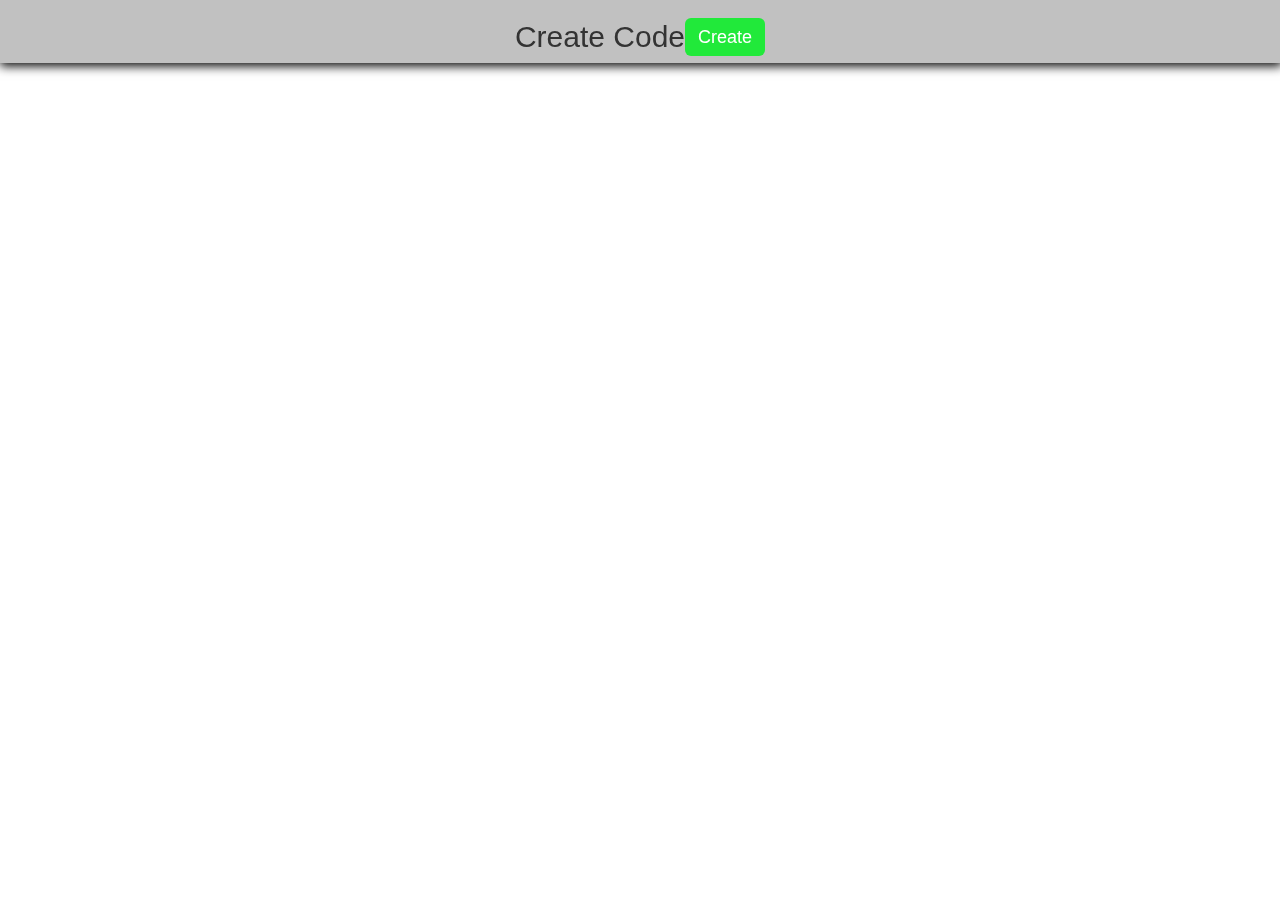
<file: adding_vowel.html>
<!DOCTYPE html>
<html>
<head>
	<title>Vowel_code</title>
	<link rel="stylesheet" type="text/css" href="css/codes.css">
	<link rel="stylesheet" href="https://cdnjs.cloudflare.com/ajax/libs/font-awesome/4.7.0/css/font-awesome.min.css">
  <meta name="viewport" content="width=device-width, initial-scale=1">
  <link rel="stylesheet" href="https://maxcdn.bootstrapcdn.com/bootstrap/3.4.1/css/bootstrap.min.css">
  <script src="https://ajax.googleapis.com/ajax/libs/jquery/3.5.1/jquery.min.js"></script>
  <script src="https://maxcdn.bootstrapcdn.com/bootstrap/3.4.1/js/bootstrap.min.js"></script>
</head>
<body>
	<div id="container" class="container">
  <h3>Create Code</h3>
  <!-- Trigger the modal with a button -->
  <button type="button" class="btn btn-default btn-lg" id="myBtn">Create</button>
  <!-- Modal -->
  <div class="modal fade" id="myModal" role="dialog">
    <div class="modal-dialog">
      <!-- Modal content-->
      <div class="modal-content">
        <div class="modal-header" style="padding:35px 50px;">
          <button type="button" class="close" data-dismiss="modal">&times;</button>
          <h4>Create Code</h4>
        </div>
        <div class="modal-body" style="padding:40px 50px;">
          <form role="form">
            <div class="form-group">
              <label for="heading">Task Heading</label>
              <input type="text" class="form-control" id="heading" placeholder="Task Heading">
            </div>
            <div class="form-group">
              <label for="definition">Definition</label>
              <input type="text" class="form-control" id="definition" value="Definition:">
            </div>
            <div class="form-group">
              <label for="content">Content</label>
              <textarea type="text" class="form-control" id="content" placeholder="Enter Content"></textarea> 
            </div>
            <div class="form-group">
              <label for="code_title">Code Title</label>
              <input type="text" class="form-control" id="code_title" value="Code:">
            </div>
            <div class="form-group">
              <label for="code">Code</label>
              <textarea type="text" class="form-control" id="code" placeholder="Enter Code"></textarea> 
            </div>
            <div class="form-group">
              <label for="temp_heading">Temp Heading</label>
              <input type="text" class="form-control" id="temp_heading" placeholder="Task Heading">
            </div>
            <div class="form-group">
              <label for="temp_definition">Definition</label>
              <input type="text" class="form-control" id="temp_definition" value="Definition:">
            </div>
            <div class="form-group">
              <label for="temp_content">Content</label>
              <textarea type="text" class="form-control" id="temp_content" placeholder="Enter Content"></textarea> 
            </div>
            <div class="form-group">
             <label for="result">Result</label>
              <input type="text" class="form-control" id="result" value="Result:">
            </div>
            <div class="form-group">
              <label for="result_content">Content</label>
              <textarea type="text" class="form-control" id="result_content" placeholder="Enter Content"></textarea> 
            </div>
              <button id ="btnSave" class="btn btn-success btn-blocks" onclick="card_saver();return false;">Create</button>
          </form>
        </div>
      </div>  
    </div>
  </div> 
</div>
<div id="container1">
</div>

<script type="text/javascript">
	$(document).ready(function(){
              $("#myBtn").click(function(){
                $("#myModal").modal();
                $('#btnSave').click(function() {
               $('#myModal').modal('hide');
            });
              });
            });

			      var vowels = [];
      var storedNames = JSON.parse(localStorage.getItem("vowels"));
      for (var i = 0; i < storedNames.length; i++) 
      { 
      document.getElementById('container1').innerHTML += '<div class ="task"><h1>' + storedNames[i].heading + '</h1><h2>' + storedNames[i].definition + '</h2><p>' + storedNames[i].content + '</p></div><div class ="temp"><h1>' + storedNames[i].temp_heading + '</h1><h2>' + storedNames[i].temp_definition + '</h2><p>' + storedNames[i].temp_content + '</p></div><div class ="code"><h1>' + storedNames[i].code_title + '</h1><pre>' + storedNames[i].code + '</pre></div><div class ="result"><h1>' + storedNames[i].result + '</h1><p>' + storedNames[i].result_content + '</p></div>';

      }
      function card_saver() {
          if (storedNames !== null) 
      {
          for (var i = 0; i < storedNames.length; i++) 
          {
               vowels.push(storedNames[i]);
          }
        var heading = document.getElementById('heading').value;
        var definition = document.getElementById('definition').value;
        var content = document.getElementById('content').value;
        var code_title = document.getElementById('code_title').value;
        var code = document.getElementById('code').value;
        var temp_heading = document.getElementById('temp_heading').value;
        var temp_definition = document.getElementById('temp_definition').value;
        var temp_content = document.getElementById('temp_content').value;
        var result = document.getElementById('result').value;
        var result_content = document.getElementById('result_content').value;
        vowels.push(
        	{heading : heading, definition : definition, content : content, code_title : code_title, code : code, temp_heading : temp_heading, temp_definition : temp_definition, temp_content : temp_content, result : result, result_content : result_content});
        localStorage.setItem("vowels", JSON.stringify(vowels));
        location.reload();
      }else{ 
            var heading = document.getElementById('heading').value;
        var definition = document.getElementById('definition').value;
        var content = document.getElementById('content').value;
        var code_title = document.getElementById('code_title').value;
        var code = document.getElementById('code').value;
        var temp_heading = document.getElementById('temp_heading').value;
        var temp_definition = document.getElementById('temp_definition').value;
        var temp_content = document.getElementById('temp_content').value;
        var result = document.getElementById('result').value;
        var result_content = document.getElementById('result_content').value;
        vowels.push(
        	{heading : heading, definition : definition, content : content, code_title : code_title, code : code, temp_heading : temp_heading, temp_definition : temp_definition, temp_content : temp_content, result : result, result_content : result_content});
        localStorage.setItem("vowels", JSON.stringify(vowels));
        location.reload();
          }
}
       window.addEventListener('scroll',function() {
       var header = document.getElementById('container');
       header.classList.toggle('sticky',window.scrollY > 0);
     })
</script>
</body>
</html>
</file>
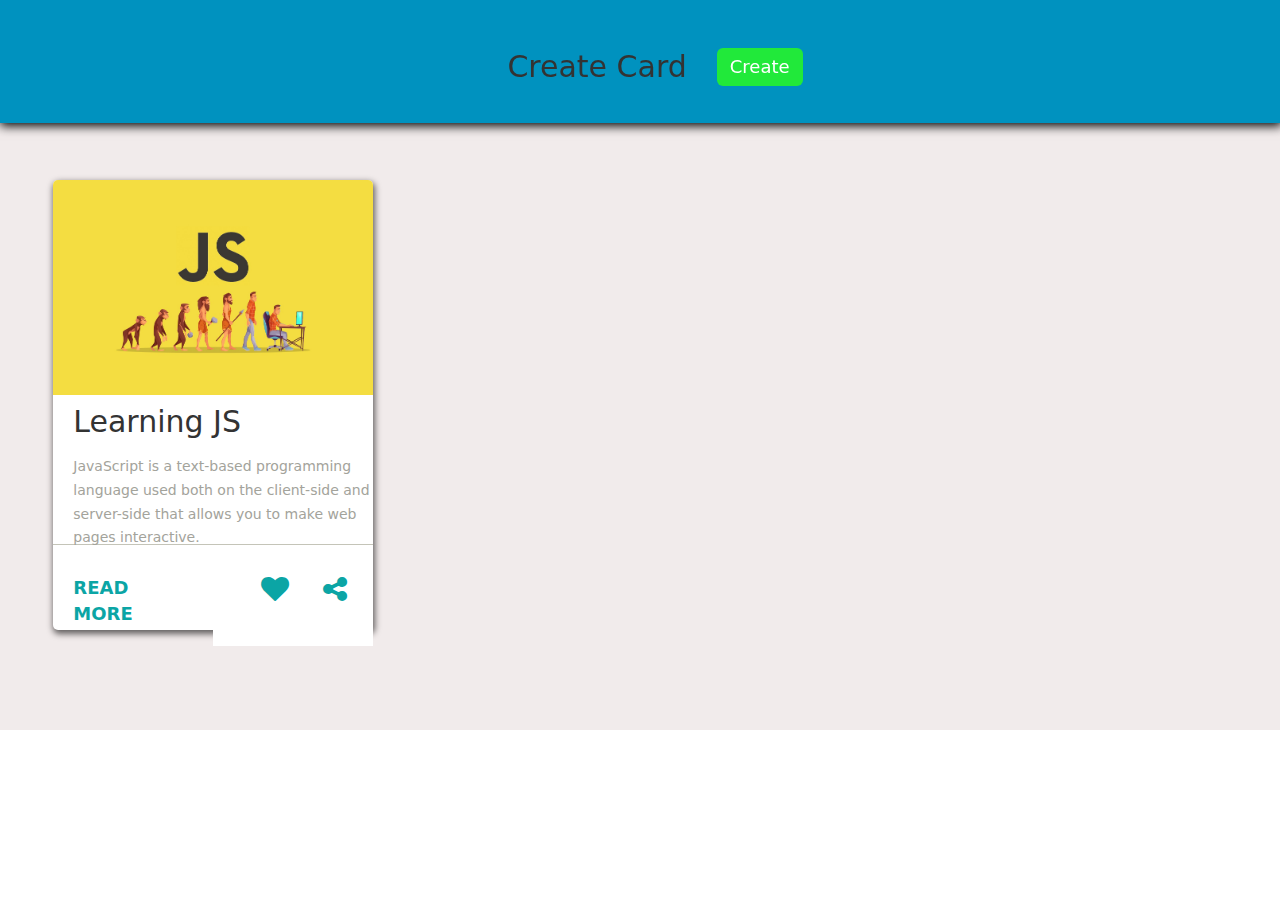
<file: index.html.html>
<!DOCTYPE html>
<html>
<head>
	<title>Adding data</title>
	<link rel="stylesheet" type="text/css" href="css/adding_cards.css">
<link rel="stylesheet" href="https://cdnjs.cloudflare.com/ajax/libs/font-awesome/4.7.0/css/font-awesome.min.css">
  <meta name="viewport" content="width=device-width, initial-scale=1">
  <link rel="stylesheet" href="https://maxcdn.bootstrapcdn.com/bootstrap/3.4.1/css/bootstrap.min.css">
  <script src="https://ajax.googleapis.com/ajax/libs/jquery/3.5.1/jquery.min.js"></script>
  <script src="https://maxcdn.bootstrapcdn.com/bootstrap/3.4.1/js/bootstrap.min.js"></script>
</head>
<body>
    <div id="container" class="container">
  <h2>Create Card</h2>
  <!-- Trigger the modal with a button -->
  <button type="button" class="btn btn-default btn-lg" id="myBtn">Create</button>
  <!-- Modal -->
  <div class="modal fade" id="myModal" role="dialog">
    <div class="modal-dialog">
      <!-- Modal content-->
      <div class="modal-content">
        <div class="modal-header" style="padding:35px 50px;">
          <button type="button" class="close" data-dismiss="modal">&times;</button>
          <h4>Create Card</h4>
        </div>
        <div class="modal-body" style="padding:40px 50px;">
          <form role="form">
            <div class="form-group">
              <label for="image">Image</label>
              <input type="text" class="form-control" id="image" placeholder="Image Name">
            </div>
            <div class="form-group">
              <label for="title">Title</label>
              <input type="text" class="form-control" id="title" placeholder="Enter Title">
            </div>
            <div class="form-group">
              <label for="content">Content</label>
              <textarea type="text" class="form-control" id="content" placeholder="Enter Content"></textarea> 
            </div>
            <div class="form-group">
              <label for="link">Link</label>
              <input type="text" class="form-control" id="link" placeholder="Enter Link with .html">
            </div>
              <button id ="btnSave" class="btn btn-success btn-blocks" onclick="card_saver();return false;">Create</button>
          </form>
        </div>
      </div>
      
    </div>
  </div> 
</div>
<div id="main_div"></div>

<script type="text/javascript">
	$(document).ready(function(){
  $("#myBtn").click(function(){
    $("#myModal").modal();
    $('#btnSave').click(function() {
   $('#myModal').modal('hide');
});
  });
});
   document.getElementById('main_div').innerHTML += '<div class ="cards"><img src="image/js.jpeg">'+'<h1 class="h1">' + "Learning JS" + '</h1><p>' + "JavaScript is a text-based programming language used both on the client-side and server-side that allows you to make web pages interactive." + '</p><a href= " ' + "js_cards.html"+ '" target="blank">READ MORE</a><i class="fa fa-2x fa-heart">' + '</i><i class="fa fa-2x fa-share-alt i1">' + '</i></div>';

      var data = [];
      var storedNames = JSON.parse(localStorage.getItem("data"));
      for (var i = 0; i < storedNames.length; i++) 
			{ 

      document.getElementById('main_div').innerHTML += '<div class ="cards"><img src="'+storedNames[i].image+'">'+'<h1 class="h1">' + storedNames[i].title + '</h1><p>' + storedNames[i].content + '</p><a href= " ' + storedNames[i].link+ '" target="blank">READ MORE</a><i class="fa fa-2x fa-heart">' + '</i><i class="fa fa-2x fa-share-alt i1">' + '</i></div>';
			}
			function card_saver() {
				  if (storedNames !== null) 
      {
					for (var i = 0; i < storedNames.length; i++) 
          {
					     data.push(storedNames[i]);
					}
				var image = document.getElementById('image').value;
				var title = document.getElementById('title').value;
				var content = document.getElementById('content').value;
				var link = document.getElementById('link').value;
        data.push({image : image, title : title, content : content, link : link})
				localStorage.setItem("data", JSON.stringify(data));
				location.reload();
			}else{ 
    				var image = document.getElementById('image').value;
    				var title = document.getElementById('title').value;
    				var content = document.getElementById('content').value;
    				var link = document.getElementById('link').value;
    				data.push({image : image, title : title, content : content, link : link});
    				localStorage.setItem("data", JSON.stringify(data));
    				location.reload();
		      }
}
 window.addEventListener('scroll',function() {
       var header = document.getElementById('container');
       header.classList.toggle('sticky',window.scrollY > 0);
     })
</script>
</body>
</html>
</file>
<file: css/adding_cards.css>
*{
	margin: 0;
	padding: 0;
	font-family: system-ui;    
}

#main_div{
   background-color: #f1ebeb;
    display: grid;
    width: 100%;
    justify-items: center;
    grid-template-columns: 1fr 1fr 1fr;
    grid-template-rows: auto auto auto;
    grid-row-gap: 50px;
    /* padding: 100px 0px 0px 100px; */
    height: 100%;
    position: relative;
    top: 80px;
    padding-top: 100px;
}
.cards{

      width: 75%;
    height: 450px;
    display: grid;
    background: white;
    border-radius: 5px;
    box-shadow: 1px 3px 6px 1px #635f5f;
    grid-template-rows: 215px 0px 50px 110px 0px;
    grid-template-columns: 25% 25% 25% 25%;

}
img{
    object-fit: cover;
    object-position: center;
    max-width: 100%;
    min-height: 100%;
    border-radius: 5px 5px 0px 0px;
    grid-column: 1/5;
    grid-row: 1/2;
}
h1{
    margin: 0px !important;
    font-size: 30px !important;
    padding: 10px 0px 0px 20px;
	grid-column: 1/5;
    grid-row: 2/2;
    font-weight: 400;
    background-color: white;
}
h2{
    transition: 0.5s;
}
p{
 
     grid-column: 1/5;
    grid-row: 4/4;
    text-align: left;
    line-height: 1.7;
    padding: 10px 0px 10px 20px;
    border-bottom: 1px solid #c4c4b8;
    color: #a3a39b;
     background-color: white;
}
a{
    text-decoration: none !important;
    font-weight: 600;
    font-size: 18px;
    padding: 20px;
    color: #0ba5a5 !important;
    grid-row: 6/6;
    grid-column: 1/3;
}
i{
	background: white;
    color: #0ba5a5;
    grid-column: 3/3;
    grid-row: 6/6;
    padding: 20px 0px 0px 48px;
    cursor: pointer;
}
.i1{
	color: #0ba5a5;
    padding: 20px 0px 0px 30px;
    grid-column: 4/4;
    grid-row: 6/6;
}
.form-control {
    display: block;
    width: 100%;
    height: 40px;
    padding: 10px 12px;
    font-size: 14px;
    line-height: 1.42857143;
    color: #555;
    background-color: #fff;
    background-image: none;
    border: 1px solid #ccc;
    border-radius: 4px;
    -webkit-box-shadow: inset 0 1px 1px rgb(0 0 0 / 8%);
    box-shadow: inset 0 1px 1px rgb(0 0 0 / 8%);
    -webkit-transition: border-color ease-in-out .15s,box-shadow ease-in-out .15s;
    -o-transition: border-color ease-in-out .15s,box-shadow ease-in-out .15s;
    -webkit-transition: border-color ease-in-out .15s,-webkit-box-shadow ease-in-out .15s;
    transition: border-color ease-in-out .15s,-webkit-box-shadow ease-in-out .15s;
    transition: border-color ease-in-out .15s,box-shadow ease-in-out .15s;
    transition: border-color ease-in-out .15s,box-shadow ease-in-out .15s,-webkit-box-shadow ease-in-out .15s;
}
.btn-blocks {
    display: block;
    width: 25%;
}
.btn {
    margin-top: 10px;
    padding: 6px 12px !important;
    background: #21e93a !important;
    color: white !important;
    border-color: transparent !important;
}
.btn-success {
    color: #fff;
    background-color: #5cb85c !important;
    border-color: #4cae4c;
}
  .modal-header, .close {
    background-color: #5cb85c;
    color:white !important;
    text-align: center;
    font-size: 30px;
  }
.modal-header h4{
     background-color: #5cb85c;
    color:white !important;
    text-align: center;
    font-size: 30px;
}
.modal-header 
{
    padding:35px 50px;
}

.container {
   align-content: center;
    align-items: center;
    display: flex;
    justify-content: center;
    width: 100% !important;
    background: #0092bf;
    position: fixed;
    top: 0;
    z-index: 1;
    box-shadow: 1px 2px 10px 1px black;
    transition: 0.8s;

}
#container h2{
    padding: 30px;
}
#container.sticky {
    background: #f4dd41;
    box-shadow: 0 5px 20px rgba(0,0,0,0,05);
}
#container.sticky h2 {
    padding: 10px;
    transition: 0.5s;
    font-size: 20px;
    
}
.modal-backdrop {
    position: fixed;
    top: 0;
    right: 0;
    bottom: 0;
    left: 0;
    z-index: 0 !important;
    background-color: #000;
}

.modal-backdrop.in {
    filter: alpha(opacity=50);
    opacity: .5;
}
@media only screen and (max-width: 600px) {
  .container {
    width: 750px;
}
#main_div{
    background-color: #f1ebeb;
    display: grid;
    width: 100%;
    justify-items: center;
    grid-template-columns: 1fr;
    grid-template-rows: auto auto auto;
    grid-row-gap: 50px;
    /* padding: 100px 0px 0px 100px; */
    height: 100%;
    position: relative;
    top: 80px;
    padding-top: 80px;
    padding-bottom: 40px;
}
img{
    max-width: 101%;
}
}
</file>
<file: css/codes.css>
*{
	margin: 0;
	padding: 0;
}
#container1{
	display: grid;
    grid-template-columns: 1fr 1fr 1fr;
    grid-template-rows: 60% 0% 40%;
    height: 100vh;
}
.task{
	color: white;
    grid-column: 1/2;
    grid-row: 1/2;
    background-color: #52525D;
    display: grid;
    padding: 50px;
    align-content: center;
    /* grid-row-gap: 50px; */
    grid-template-rows: 140px 50px 0px 140px;
    box-shadow: -2px 7px 6px 1px black;
    position: relative;
    top: 55px;
}
.temp{
    color: white;
    grid-column: 1/2;
    grid-row: 3/4;
    /* grid-row-gap: 20px; */
    grid-template-rows: 80px 50px 115px;
    background-color: #5c5d52d9;
    display: grid;
    padding: 50px;
    align-content: center;
    position: relative;
    top: 62px;
}
.code{
	color: white;
	background-color: #2E3347;
    grid-column: 2/4;
    grid-row: 1/3;
    display: grid;
    align-content: center;
    box-shadow: -2px 5px 4px 1px black;
    position: relative;
   top: 55px;
}
.result{
	color: white;
	background-color: #303A48;
    grid-column: 2/4;
    grid-row: 3/4;
    display: grid;
    padding: 50px;
    align-content: center;
    box-shadow: -2px -1px 6px 1px black;
    position: relative;
    top: 62px;
}
h2{
    margin: 0 !important;
}
pre {
    display: block;
    padding: 9.5px;
    margin: 0 0 10px;
    font-size: 16px !important;
    line-height: 2 !important;
    color: #333;
    background-color: transparent !important;
    word-break: break-all;
    word-wrap: break-word;
    border: 1px solid #ccc;
    border-radius: 4px;
    color: white !important;
}
.code h1{
	padding: 20px;
    text-decoration: underline;
}
.result h1{
    text-decoration: underline;
}
.task h1{
	    font-size: 40px;
}
.task h2{
	font-size: 30px;
    text-decoration: underline;
}
.temp h1{
        font-size: 40px;
}
.temp h2{
    font-size: 30px;
    text-decoration: underline;
}
p{
	font-size: 20px;
}

.form-control {
    display: block;
    width: 100%;
    height: 40px;
    padding: 10px 12px;
    font-size: 14px;
    line-height: 1.42857143;
    color: #555;
    background-color: #fff;
    background-image: none;
    border: 1px solid #ccc;
    border-radius: 4px;
    -webkit-box-shadow: inset 0 1px 1px rgb(0 0 0 / 8%);
    box-shadow: inset 0 1px 1px rgb(0 0 0 / 8%);
    -webkit-transition: border-color ease-in-out .15s,box-shadow ease-in-out .15s;
    -o-transition: border-color ease-in-out .15s,box-shadow ease-in-out .15s;
    -webkit-transition: border-color ease-in-out .15s,-webkit-box-shadow ease-in-out .15s;
    transition: border-color ease-in-out .15s,-webkit-box-shadow ease-in-out .15s;
    transition: border-color ease-in-out .15s,box-shadow ease-in-out .15s;
    transition: border-color ease-in-out .15s,box-shadow ease-in-out .15s,-webkit-box-shadow ease-in-out .15s;
}
.btn-blocks {
    display: block;
    width: 25%;
}
.btn {
    margin-top: 10px;
    padding: 6px 12px !important;
    background: #21e93a !important;
    color: white !important;
    border-color: transparent !important;
}
.btn-success {
    color: #fff;
    background-color: #5cb85c !important;
    border-color: #4cae4c;
}
  .modal-header, .close {
    background-color: #5cb85c;
    color:white !important;
    text-align: center;
    font-size: 30px;
  }
.modal-header h4{
     background-color: #5cb85c;
    color:white !important;
    text-align: center;
    font-size: 30px;
}
.modal-header 
{
    padding:35px 50px;
}
@media (min-width: 1200px)
.container {
    width: 100%;
}

@media (min-width: 992px)
.container {
    width: 970px;
}
@media (min-width: 768px)
.container {
    width: 750px;
}
#container {
   align-content: center;
    align-items: center;
    display: flex;
    justify-content: center;
    width: 100% !important;
    background: #c1c1c1;
    position: fixed;
    top: 0;
    z-index: 1;
    box-shadow: 1px 2px 10px 1px black;
    transition: 0.8s;

}
#container h3{
    /*padding: 10px;*/
    transition: 0.5s;
}
#container.sticky {
    box-shadow: 0 5px 20px rgba(0,0,0,0,05);
}
#container.sticky h3 {
   /* padding: 10px;*/
    transition: 0.5s;
    font-size: 20px !important;
}
.modal-backdrop {
    position: fixed;
    top: 0;
    right: 0;
    bottom: 0;
    left: 0;
    z-index: 0 !important;
    background-color: #000;
}
h3{
  font-size: 30px !important;
}
</file>
<file: css/adding_js_cards.css>
*{
  margin: 0;
  padding: 0;
  font-family: system-ui;    
}

  #main_div{
   background-color: #f1ebeb;
    display: grid;
    width: 100%;
    justify-items: center;
    grid-template-columns: 1fr 1fr 1fr;
    grid-template-rows: auto auto auto;
    grid-row-gap: 50px;
    /* padding: 100px 0px 0px 100px; */
    height: 100%;
    position: relative;
    top: 80px;
    padding-top: 100px;
}
.cards{

   width: 75%;
    height: 450px;
    display: grid;
    background: white;
    border-radius: 5px;
    box-shadow: 1px 3px 6px 1px #635f5f;
    grid-template-rows: 215px 0px 50px 110px 0px;
    grid-template-columns: 25% 25% 25% 25%;
}
h1{
    font-weight: lighter !important;
    font-size: 35px !important;
    background-color: #f4dd41;
    min-height: 35%;
    border-radius: 5px 5px 0px 0px;
    padding: 80px 0px;
    text-align: center;
    grid-column: 1/5;
    grid-row: 1/2;
    margin: 0px !important;
}
h2{
  grid-column: 1/5;
    grid-row: 3/3;
    font-weight: 500;
    font-size: 25px;
    padding: 10px 0px 0px 20px;
    text-decoration:underline;
    margin: 0px !important;
}
p{
 
     grid-column: 1/5;
    grid-row: 4/4;
    text-align: left;
    line-height: 1.7;
    padding: 10px 0px 10px 20px;
    border-bottom: 1px solid #c4c4b8;
    color: #a3a39b;
     background-color: white;
}
a{
    text-decoration: none !important;
    font-weight: 600;
    font-size: 18px;
    padding: 20px;
    color: #0ba5a5 !important;
    grid-row: 6/6;
    grid-column: 1/3;
}
i{
    background: white;
    color: #0ba5a5;
    grid-column: 3/3;
    grid-row: 6/6;
    padding: 20px 0px 0px 48px;
    cursor: pointer;
}
.i1{
    color: #0ba5a5;
    padding: 20px 0px 0px 30px;
    grid-column: 4/4;
    grid-row: 6/6;
}
.form-control {
    display: block;
    width: 100%;
    height: 40px;
    padding: 10px 12px;
    font-size: 14px;
    line-height: 1.42857143;
    color: #555;
    background-color: #fff;
    background-image: none;
    border: 1px solid #ccc;
    border-radius: 4px;
    -webkit-box-shadow: inset 0 1px 1px rgb(0 0 0 / 8%);
    box-shadow: inset 0 1px 1px rgb(0 0 0 / 8%);
    -webkit-transition: border-color ease-in-out .15s,box-shadow ease-in-out .15s;
    -o-transition: border-color ease-in-out .15s,box-shadow ease-in-out .15s;
    -webkit-transition: border-color ease-in-out .15s,-webkit-box-shadow ease-in-out .15s;
    transition: border-color ease-in-out .15s,-webkit-box-shadow ease-in-out .15s;
    transition: border-color ease-in-out .15s,box-shadow ease-in-out .15s;
    transition: border-color ease-in-out .15s,box-shadow ease-in-out .15s,-webkit-box-shadow ease-in-out .15s;
}
.btn-blocks {
    display: block;
    width: 25%;
}
.btn {
    margin-top: 10px;
    padding: 6px 12px !important;
    background: #21e93a !important;
    color: white !important;
    border-color: transparent !important;
}
.btn-success {
    color: #fff;
    background-color: #5cb85c !important;
    border-color: #4cae4c;
}
  .modal-header, .close {
    background-color: #5cb85c;
    color:white !important;
    text-align: center;
    font-size: 30px;
  }
.modal-header h4{
     background-color: #5cb85c;
    color:white !important;
    text-align: center;
    font-size: 30px;
}
.modal-header 
{
    padding:35px 50px;
}
#container {
   align-content: center;
    align-items: center;
    display: flex;
    justify-content: center;
    width: 100% !important;
    background: #f4dd41;
    position: fixed;
    top: 0;
    z-index: 1;
    box-shadow: 1px 2px 10px 1px black;
    transition: 0.8s;

}
#container h3{
    padding: 30px;
    transition: 0.5s;
}
#container.sticky {
        background: #33a8dd;
    box-shadow: 0 5px 20px rgba(0,0,0,0,05);
}
#container.sticky h3 {
    padding: 10px;
    transition: 0.5s;
    font-size: 20px !important;
}
.modal-backdrop {
    position: fixed;
    top: 0;
    right: 0;
    bottom: 0;
    left: 0;
    z-index: 0 !important;
    background-color: #000;
}
h3{
  font-size: 30px !important;
}
@media only screen and (max-width: 600px) {
  .container {
    width: 750px;
}
#main_div{
    background-color: #f1ebeb;
    display: grid;
    width: 100%;
    justify-items: center;
    grid-template-columns: 1fr;
    grid-template-rows: auto auto auto;
    grid-row-gap: 50px;
    /* padding: 100px 0px 0px 100px; */
    height: 100%;
    position: relative;
    top: 80px;
    padding-top: 80px;
    padding-bottom: 40px;
}
img{
    max-width: 101%;
}
}
</file>
